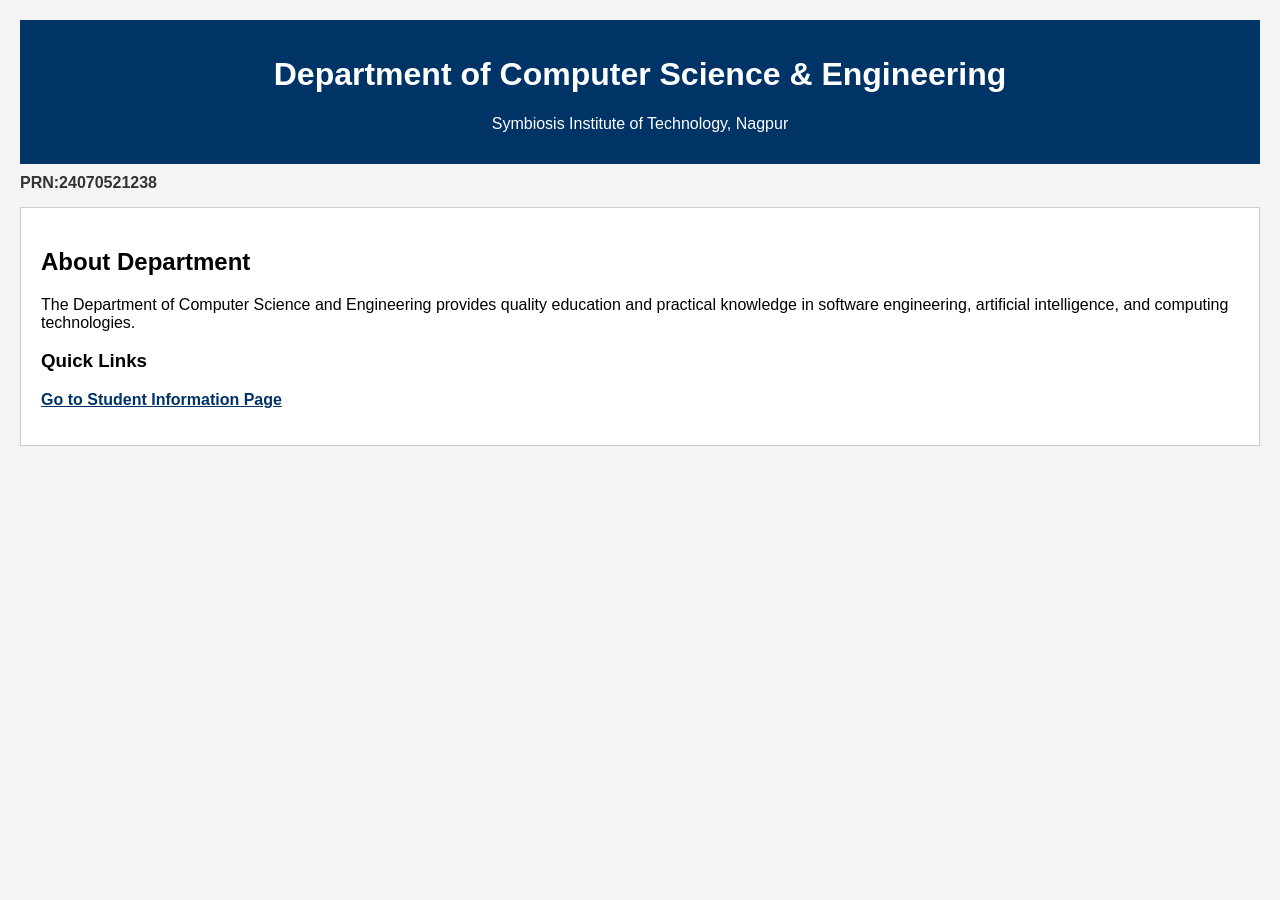
<file: 24070521238/casestudy/cs1/index.html>
<!DOCTYPE html>
<html lang="en">
<head>
    <meta charset="UTF-8">
    <title>Department Page - SIT Nagpur</title>
    <style>
        body {
            font-family: Arial, sans-serif;
            margin: 20px;
            background-color: #f4f4f4;
        }
        .header {
            background-color: #003366;
            color: white;
            padding: 15px;
            text-align: center;
        }
        .prn {
            font-size: 16px;
            font-weight: bold;
            color: #333;
            margin: 10px 0;
        }
        .content {
            background: white;
            padding: 20px;
            margin-top: 15px;
            border: 1px solid #ccc;
        }
        a {
            color: #003366;
            font-weight: bold;
        }
    </style>
</head>
<body>

    <script>
        alert("Welcome to SIT Nagpur");
    </script>

    <div class="header">
        <h1>Department of Computer Science & Engineering</h1>
        <p>Symbiosis Institute of Technology, Nagpur</p>
    </div>

    <div class="prn">PRN:24070521238</div>

    <div class="content">
        <h2>About Department</h2>
        <p>The Department of Computer Science and Engineering provides quality education and practical knowledge in software engineering, artificial intelligence, and computing technologies.</p>
        
        <h3>Quick Links</h3>
        <p><a href="student_info.html">Go to Student Information Page</a></p>
    </div>

</body>
</html>
</file>
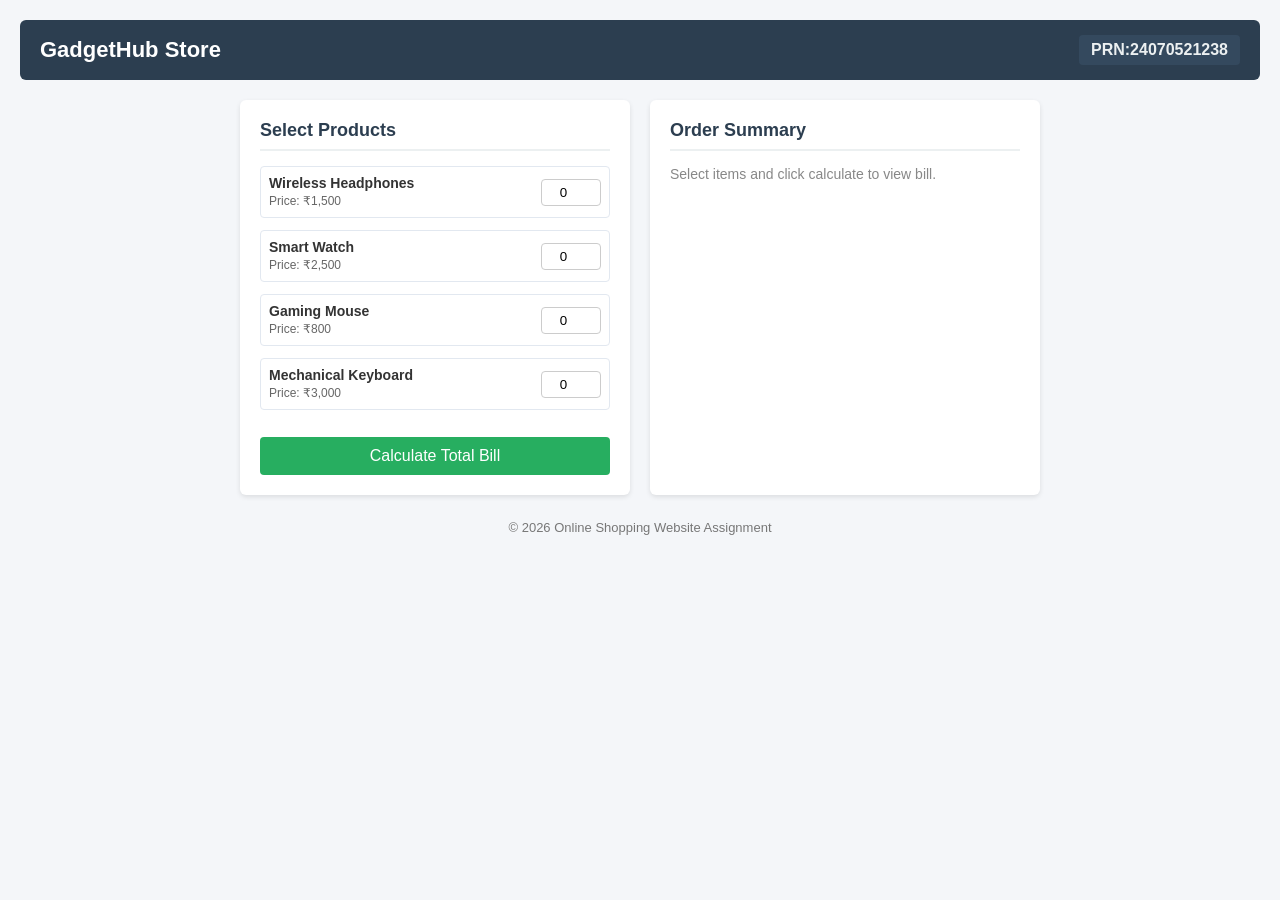
<file: 24070521238/casestudy/cs2/index.html>
<!DOCTYPE html>
<html lang="en">
<head>
    <meta charset="UTF-8">
    <meta name="viewport" content="width=device-width, initial-scale=1.0">
    <title>Online Shopping & Bill Calculator</title>
    <style>
        * {
            box-sizing: border-box;
            margin: 0;
            padding: 0;
            font-family: Arial, sans-serif;
        }

        body {
            background-color: #f4f6f9;
            color: #333;
            padding: 20px;
        }

        header {
            background-color: #2c3e50;
            color: white;
            padding: 15px 20px;
            display: flex;
            justify-content: space-between;
            align-items: center;
            border-radius: 6px;
            margin-bottom: 20px;
        }

        header h1 {
            font-size: 22px;
        }

        .prn-badge {
            font-size: 16px;
            font-weight: bold;
            background-color: #34495e;
            padding: 6px 12px;
            border-radius: 4px;
            color: #ecf0f1;
        }

        main {
            max-width: 800px;
            margin: 0 auto;
            display: grid;
            grid-template-columns: 1fr 1fr;
            gap: 20px;
        }

        @media (max-width: 600px) {
            main {
                grid-template-columns: 1fr;
            }
        }

        section {
            background: white;
            padding: 20px;
            border-radius: 6px;
            box-shadow: 0 2px 5px rgba(0,0,0,0.1);
        }

        h2 {
            font-size: 18px;
            margin-bottom: 15px;
            color: #2c3e50;
            border-bottom: 2px solid #ecf0f1;
            padding-bottom: 8px;
        }

        .product-item {
            display: flex;
            justify-content: space-between;
            align-items: center;
            margin-bottom: 12px;
            padding: 8px;
            border: 1px solid #e2e8f0;
            border-radius: 4px;
        }

        .product-info p {
            font-size: 14px;
            font-weight: bold;
        }

        .product-info span {
            font-size: 12px;
            color: #666;
        }

        .quantity-input {
            width: 60px;
            padding: 5px;
            text-align: center;
            border: 1px solid #ccc;
            border-radius: 4px;
        }

        button {
            width: 100%;
            padding: 10px;
            background-color: #27ae60;
            color: white;
            border: none;
            border-radius: 4px;
            font-size: 16px;
            cursor: pointer;
            margin-top: 15px;
        }

        button:hover {
            background-color: #219150;
        }

        .bill-summary {
            margin-top: 10px;
        }

        .bill-row {
            display: flex;
            justify-content: space-between;
            margin-bottom: 8px;
            font-size: 14px;
        }

        .bill-total {
            display: flex;
            justify-content: space-between;
            margin-top: 12px;
            padding-top: 10px;
            border-top: 2px dashed #ccc;
            font-weight: bold;
            font-size: 16px;
            color: #2c3e50;
        }

        footer {
            text-align: center;
            margin-top: 25px;
            font-size: 13px;
            color: #777;
        }
    </style>
</head>
<body>

    <!-- Header Section -->
    <header>
        <h1>GadgetHub Store</h1>
        <div class="prn-badge">PRN:24070521238</div>
    </header>

    <!-- Main Content -->
    <main>
        <!-- Product Selection Section -->
        <section>
            <h2>Select Products</h2>
            <form id="shopForm">
                <article class="product-item">
                    <div class="product-info">
                        <p>Wireless Headphones</p>
                        <span>Price: &#8377;1,500</span>
                    </div>
                    <input type="number" id="p1" class="quantity-input" min="0" value="0">
                </article>

                <article class="product-item">
                    <div class="product-info">
                        <p>Smart Watch</p>
                        <span>Price: &#8377;2,500</span>
                    </div>
                    <input type="number" id="p2" class="quantity-input" min="0" value="0">
                </article>

                <article class="product-item">
                    <div class="product-info">
                        <p>Gaming Mouse</p>
                        <span>Price: &#8377;800</span>
                    </div>
                    <input type="number" id="p3" class="quantity-input" min="0" value="0">
                </article>

                <article class="product-item">
                    <div class="product-info">
                        <p>Mechanical Keyboard</p>
                        <span>Price: &#8377;3,000</span>
                    </div>
                    <input type="number" id="p4" class="quantity-input" min="0" value="0">
                </article>

                <button type="button" onclick="calculateBill()">Calculate Total Bill</button>
            </form>
        </section>

        <!-- Bill Calculation Summary -->
        <section>
            <h2>Order Summary</h2>
            <div class="bill-summary" id="billResult">
                <p style="color: #888; font-size: 14px;">Select items and click calculate to view bill.</p>
            </div>
        </section>
    </main>

    <!-- Footer -->
    <footer>
        <p>&copy; 2026 Online Shopping Website Assignment</p>
    </footer>

    <!-- JavaScript logic -->
    <script>
        function calculateBill() {
            // Prices of products
            const price1 = 1500;
            const price2 = 2500;
            const price3 = 800;
            const price4 = 3000;

            // Quantities
            const q1 = parseInt(document.getElementById('p1').value) || 0;
            const q2 = parseInt(document.getElementById('p2').value) || 0;
            const q3 = parseInt(document.getElementById('p3').value) || 0;
            const q4 = parseInt(document.getElementById('p4').value) || 0;

            const subtotal = (q1 * price1) + (q2 * price2) + (q3 * price3) + (q4 * price4);

            if (subtotal === 0) {
                document.getElementById('billResult').innerHTML = '<p style="color: red; font-size: 14px;">Please enter quantity for at least one item.</p>';
                return;
            }

            // GST Tax @ 18%
            const gst = subtotal * 0.18;
            const totalBill = subtotal + gst;

            let summaryHTML = '';
            if (q1 > 0) summaryHTML += `<div class="bill-row"><span>Wireless Headphones (${q1}):</span> <span>&#8377;${q1 * price1}</span></div>`;
            if (q2 > 0) summaryHTML += `<div class="bill-row"><span>Smart Watch (${q2}):</span> <span>&#8377;${q2 * price2}</span></div>`;
            if (q3 > 0) summaryHTML += `<div class="bill-row"><span>Gaming Mouse (${q3}):</span> <span>&#8377;${q3 * price3}</span></div>`;
            if (q4 > 0) summaryHTML += `<div class="bill-row"><span>Mechanical Keyboard (${q4}):</span> <span>&#8377;${q4 * price4}</span></div>`;

            summaryHTML += `<hr style="margin: 8px 0; border: none; border-top: 1px solid #eee;">`;
            summaryHTML += `<div class="bill-row"><span>Subtotal:</span> <span>&#8377;${subtotal.toFixed(2)}</span></div>`;
            summaryHTML += `<div class="bill-row"><span>GST (18%):</span> <span>&#8377;${gst.toFixed(2)}</span></div>`;
            summaryHTML += `<div class="bill-total"><span>Total Bill:</span> <span>&#8377;${totalBill.toFixed(2)}</span></div>`;

            document.getElementById('billResult').innerHTML = summaryHTML;
        }
    </script>
</body>
</html>
</file>
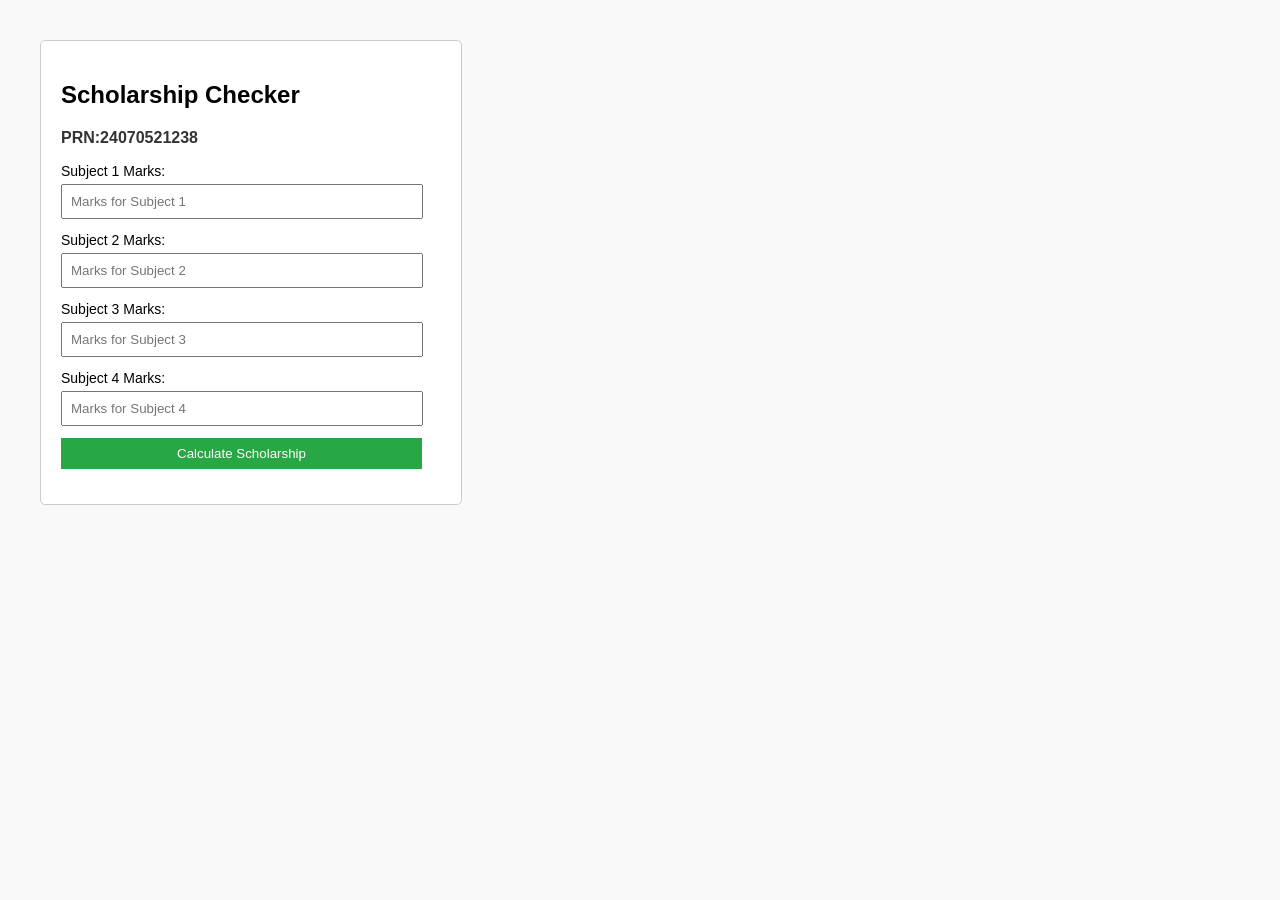
<file: 24070521238/casestudy/cs3/index.html>
<!DOCTYPE html>
<html lang="en">

<head>
    <meta charset="UTF-8">
    <meta name="viewport" content="width=device-width, initial-scale=1.0">
    <title>Scholarship Category Checker</title>
    <style>
        body {
            font-family: Arial, sans-serif;
            margin: 40px;
            background-color: #f9f9f9;
        }

        .box {
            width: 380px;
            background: #fff;
            padding: 20px;
            border: 1px solid #ccc;
            border-radius: 5px;
        }

        .prn {
            font-size: 16px;
            font-weight: bold;
            color: #333;
            margin-bottom: 15px;
        }

        label {
            font-size: 14px;
        }

        input {
            width: 90%;
            padding: 8px;
            margin-top: 4px;
            margin-bottom: 12px;
        }

        button {
            padding: 8px 15px;
            background-color: #28a745;
            color: white;
            border: none;
            cursor: pointer;
            width: 95%;
        }

        #result {
            margin-top: 15px;
            line-height: 1.5;
        }
    </style>
</head>

<body>

    <div class="box">
        <h2>Scholarship Checker</h2>
        <div class="prn">PRN:24070521238</div>

        <label for="sub1">Subject 1 Marks:</label><br>
        <input type="number" id="sub1" min="0" max="100" placeholder="Marks for Subject 1"><br>

        <label for="sub2">Subject 2 Marks:</label><br>
        <input type="number" id="sub2" min="0" max="100" placeholder="Marks for Subject 2"><br>

        <label for="sub3">Subject 3 Marks:</label><br>
        <input type="number" id="sub3" min="0" max="100" placeholder="Marks for Subject 3"><br>

        <label for="sub4">Subject 4 Marks:</label><br>
        <input type="number" id="sub4" min="0" max="100" placeholder="Marks for Subject 4"><br>

        <button onclick="checkScholarship()">Calculate Scholarship</button>

        <div id="result"></div>
    </div>

    <script>
        function checkScholarship() {
            let m1 = parseFloat(document.getElementById("sub1").value);
            let m2 = parseFloat(document.getElementById("sub2").value);
            let m3 = parseFloat(document.getElementById("sub3").value);
            let m4 = parseFloat(document.getElementById("sub4").value);

            let resultDiv = document.getElementById("result");

            if (isNaN(m1) || isNaN(m2) || isNaN(m3) || isNaN(m4) ||
                m1 < 0 || m1 > 100 || m2 < 0 || m2 > 100 ||
                m3 < 0 || m3 > 100 || m4 < 0 || m4 > 100) {
                resultDiv.innerHTML = "<span style='color:red;'>Please enter valid marks (0-100) for all 4 subjects.</span>";
                return;
            }

            let total = m1 + m2 + m3 + m4;
            let avg = total / 4;
            let category = "";

            if (avg < 50) {
                category = "Not Eligible";
            } else if (avg >= 50 && avg <= 69) {
                category = "Bronze Scholarship";
            } else if (avg >= 70 && avg <= 84) {
                category = "Silver Scholarship";
            } else if (avg >= 85 && avg <= 94) {
                category = "Gold Scholarship";
            } else if (avg >= 95 && avg <= 100) {
                category = "Platinum Scholarship";
            }

            resultDiv.innerHTML = "<b>Average Marks:</b> " + avg.toFixed(2) + "%<br>" +
                "<b>Category:</b> " + category;
        }
    </script>

</body>

</html>
</file>
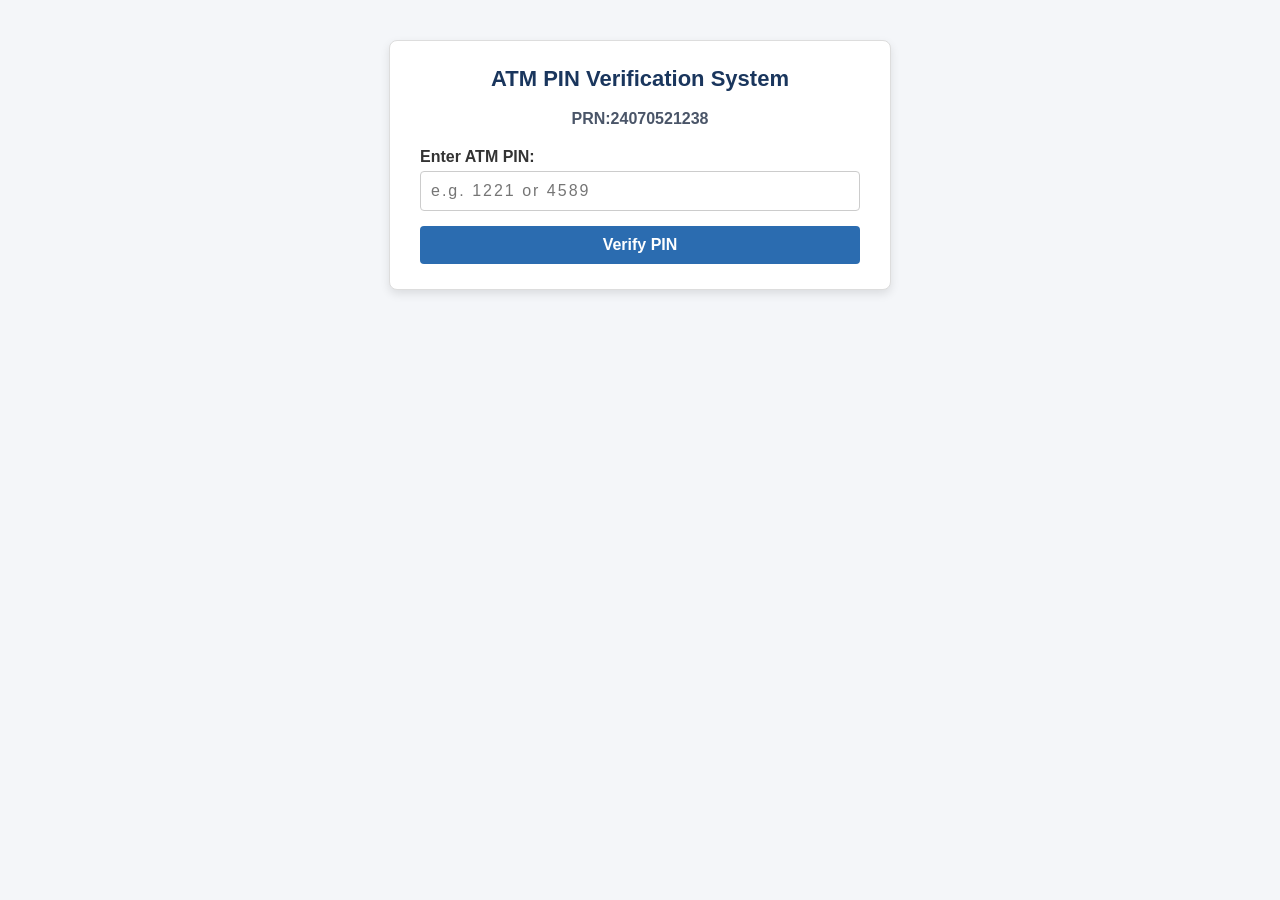
<file: 24070521238/casestudy/cs4/index.html>
<!DOCTYPE html>
<html lang="en">
<head>
    <meta charset="UTF-8">
    <meta name="viewport" content="width=device-width, initial-scale=1.0">
    <title>ATM Card PIN Verification</title>
    <style>
        body {
            font-family: Arial, sans-serif;
            background-color: #f4f6f9;
            margin: 0;
            padding: 40px 20px;
            display: flex;
            justify-content: center;
        }
        .container {
            background-color: #ffffff;
            padding: 25px 30px;
            border-radius: 8px;
            box-shadow: 0 4px 10px rgba(0,0,0,0.1);
            width: 100%;
            max-width: 440px;
            border: 1px solid #ddd;
        }
        h2 {
            margin-top: 0;
            color: #1a365d;
            font-size: 22px;
            text-align: center;
        }
        .prn-text {
            font-size: 16px;
            font-weight: 600;
            color: #4a5568;
            text-align: center;
            margin-bottom: 20px;
        }
        .form-group {
            margin-bottom: 15px;
        }
        label {
            display: block;
            margin-bottom: 5px;
            font-weight: bold;
            color: #333;
        }
        input[type="text"] {
            width: 100%;
            padding: 10px;
            box-sizing: border-box;
            border: 1px solid #ccc;
            border-radius: 4px;
            font-size: 16px;
            letter-spacing: 2px;
        }
        button {
            width: 100%;
            padding: 10px;
            background-color: #2b6cb0;
            color: white;
            border: none;
            border-radius: 4px;
            font-size: 16px;
            cursor: pointer;
            font-weight: bold;
        }
        button:hover {
            background-color: #2c5282;
        }
        .result {
            margin-top: 20px;
            padding: 15px;
            border-radius: 4px;
            display: none;
            line-height: 1.6;
        }
        .success {
            background-color: #e6fffa;
            border: 1px solid #b2f5ea;
            color: #234e52;
        }
        .normal {
            background-color: #ebf8ff;
            border: 1px solid #bee3f8;
            color: #2b6cb0;
        }
        .error {
            background-color: #fff5f5;
            border: 1px solid #fed7d7;
            color: #c53030;
        }
    </style>
</head>
<body>

<div class="container">
    <h2>ATM PIN Verification System</h2>
    <div class="prn-text">PRN:24070521238</div>

    <form onsubmit="event.preventDefault(); verifyPIN();">
        <div class="form-group">
            <label for="pinInput">Enter ATM PIN:</label>
            <input type="text" id="pinInput" placeholder="e.g. 1221 or 4589" maxlength="6" autocomplete="off">
        </div>

        <button type="submit">Verify PIN</button>
    </form>

    <div id="result" class="result"></div>
</div>

<script>
    // ====================================================
    // DEMONSTRATION OF JAVASCRIPT CONCEPTS (COLLEGE ASSIGNMENT)
    // ====================================================

    // 1. GLOBAL SCOPE VARIABLE
    // Accessible everywhere in the script
    const BANK_NAME = "Secure ATM Network";

    // 2. CLOSURE CONCEPT
    // Outer function returns inner function that retains access to 'attempts'
    function createAttemptTracker() {
        let attempts = 0; // Lexical environment variable (Closure state)
        return function() {
            attempts++;
            return attempts;
        };
    }
    // Instantiate closure
    const getAttemptCount = createAttemptTracker();

    // 3. FUNCTION DECLARATION
    // Standard function declaration to reverse entered PIN
    function reversePIN(pin) {
        let strPin = String(pin);
        let reversed = ""; // Local Function Scope variable
        for (let i = strPin.length - 1; i >= 0; i--) {
            reversed += strPin[i];
        }
        return reversed;
    }

    // 4. FUNCTION EXPRESSION
    // Function expression stored in a variable to check palindrome
    const checkPalindrome = function(pin) {
        let strPin = String(pin);
        let reversedPin = reversePIN(strPin); // Calls function declaration
        return strPin === reversedPin;
    };

    // 5. ARROW FUNCTION
    // Arrow function to generate security message based on palindrome status
    const getSecurityMessage = (isPalin) => {
        if (isPalin) {
            return "PIN ACCEPTED: Palindromic PIN Verified! Special security message activated.";
        } else {
            return "WRONG PIN: Access Denied! Entered PIN is not a palindrome.";
        }
    };

    // Main verification function
    function verifyPIN() {
        // FUNCTION SCOPE VARIABLES
        let pin = document.getElementById("pinInput").value.trim();
        let resultDiv = document.getElementById("result");

        // Strict numeric input validation (digits only)
        if (pin === "" || !/^\d+$/.test(pin)) {
            resultDiv.className = "result error";
            resultDiv.style.display = "block";
            resultDiv.innerHTML = "Please enter a valid numeric PIN (digits only).";
            return;
        }

        // Call closure to get total attempt count
        let totalAttempts = getAttemptCount();

        // Perform palindrome check using Function Expression
        let isPalin = checkPalindrome(pin);

        // Get security message using Arrow Function
        let message = getSecurityMessage(isPalin);

        // BLOCK SCOPE VARIABLE inside if/else block
        if (isPalin) {
            let securityCode = "SEC-PAL-" + Math.floor(1000 + Math.random() * 9000); // Block scoped with let
            resultDiv.className = "result success";
            resultDiv.style.display = "block";
            resultDiv.innerHTML = `
                <strong>${message}</strong><br><br>
                <strong>Entered PIN:</strong> ${pin}<br>
                <strong>Reversed PIN:</strong> ${reversePIN(pin)}<br>
                <strong>Security Code:</strong> ${securityCode}<br>
                <strong>Attempt Count (Closure):</strong> ${totalAttempts}<br>
                <small style="color: #666;">Verified by ${BANK_NAME} (Global Scope)</small>
            `;
        } else {
            resultDiv.className = "result error";
            resultDiv.style.display = "block";
            resultDiv.innerHTML = `
                <strong>${message}</strong><br><br>
                <strong>Entered PIN:</strong> ${pin}<br>
                <strong>Reversed PIN:</strong> ${reversePIN(pin)}<br>
                <strong>Attempt Count (Closure):</strong> ${totalAttempts}<br>
                <small style="color: #666;">Verified by ${BANK_NAME} (Global Scope)</small>
            `;
        }
    }
</script>

</body>
</html>
</file>
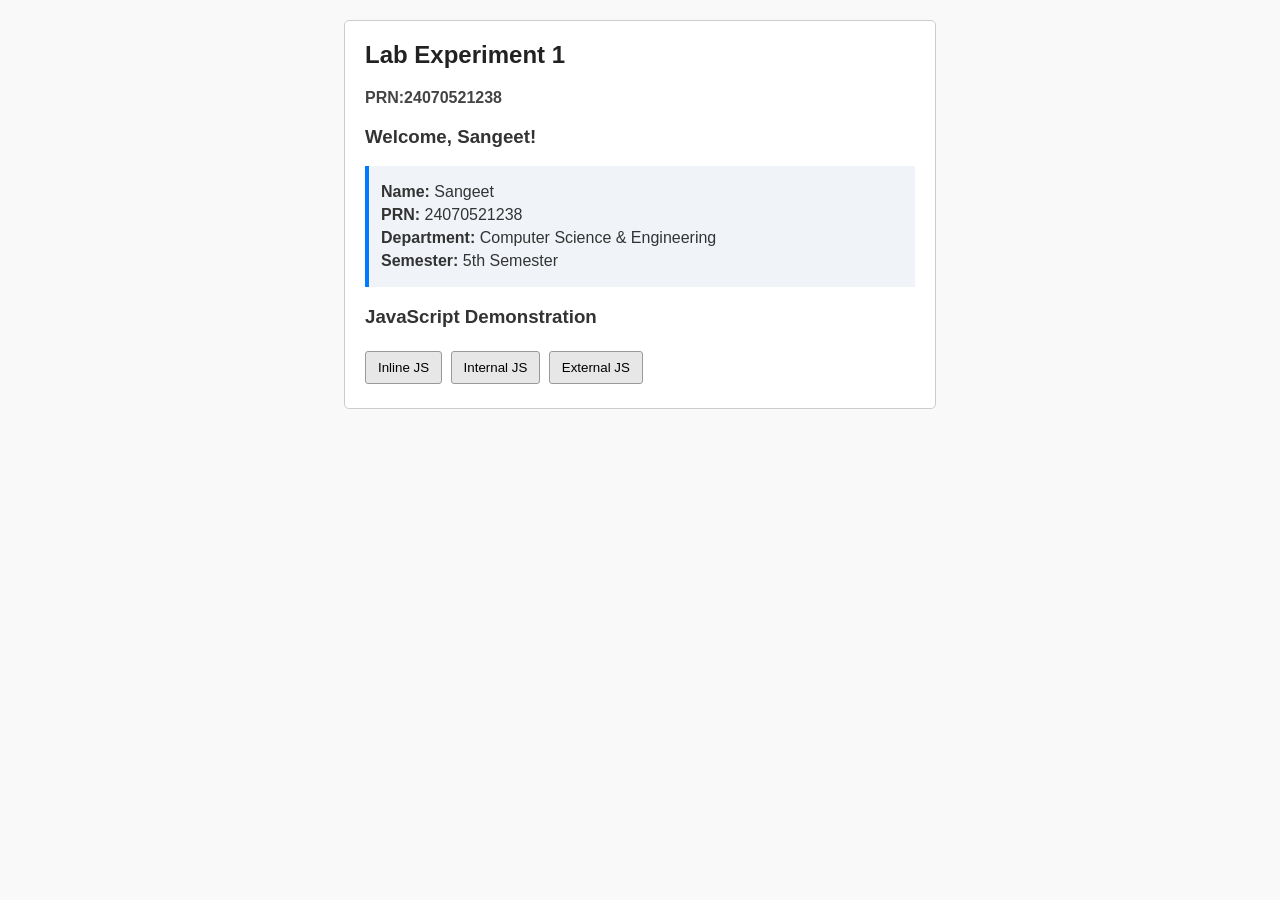
<file: 24070521238/experiments/exp1/index.html>
<!DOCTYPE html>
<html lang="en">
<head>
    <meta charset="UTF-8">
    <meta name="viewport" content="width=device-width, initial-scale=1.0">
    <title>Experiment 1 - JS Basics</title>
    <style>
        body {
            font-family: Arial, sans-serif;
            margin: 20px;
            background-color: #f9f9f9;
            color: #333;
        }
        .container {
            background: #fff;
            padding: 20px;
            border-radius: 5px;
            max-width: 550px;
            margin: 20px auto;
            border: 1px solid #ccc;
        }
        h2 {
            margin-top: 0;
            color: #222;
        }
        .prn-text {
            font-size: 16px;
            font-weight: bold;
            color: #444;
            margin-bottom: 15px;
        }
        .user-box {
            background: #f0f4f8;
            padding: 12px;
            margin: 15px 0;
            border-left: 4px solid #007bff;
        }
        .user-box p {
            margin: 5px 0;
        }
        button {
            padding: 8px 12px;
            margin: 4px 4px 4px 0;
            cursor: pointer;
            border: 1px solid #999;
            background: #e7e7e7;
            border-radius: 3px;
        }
        button:hover {
            background: #dcdcdc;
        }
    </style>

    <!-- Internal JavaScript -->
    <script>
        function showInternalMessage() {
            alert("Internal JS: Function executed from head script tag!");
        }
    </script>
</head>
<body>

    <div class="container">
        <h2>Lab Experiment 1</h2>
        <div class="prn-text">PRN:24070521238</div>

        <div id="welcome-section">
            <h3 id="welcome-msg">Welcome Student</h3>
        </div>

        <div class="user-box" id="user-info">
            <!-- Populated by External JS -->
        </div>

        <h3>JavaScript Demonstration</h3>
        
        <!-- Inline JavaScript -->
        <button onclick="alert('Inline JS Executed!')">
            Inline JS
        </button>

        <!-- Internal JavaScript -->
        <button onclick="showInternalMessage()">
            Internal JS
        </button>

        <!-- External JavaScript -->
        <button onclick="showExternalDemo()">
            External JS
        </button>
    </div>

    <!-- External JavaScript -->
    <script src="script.js"></script>
</body>
</html>
</file>
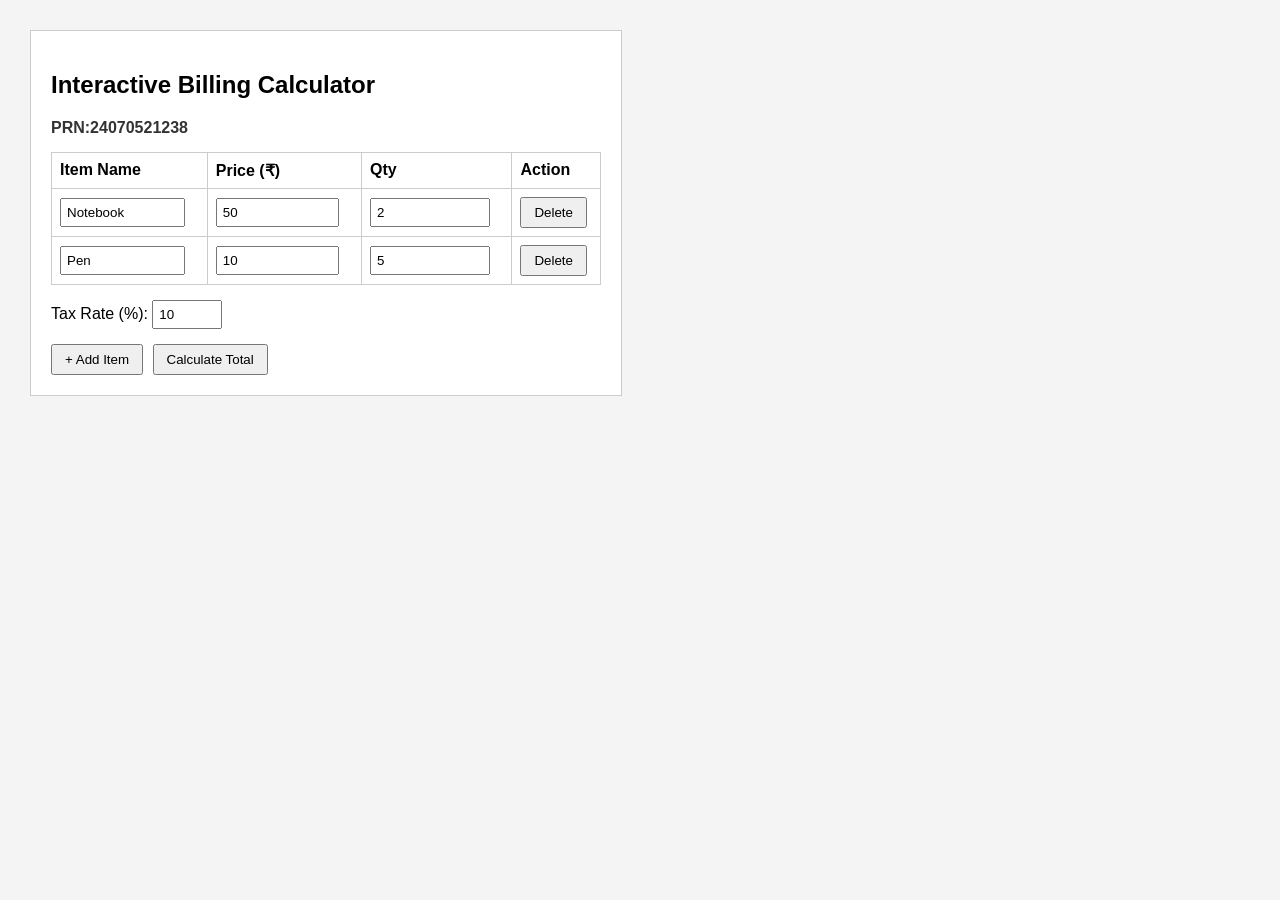
<file: 24070521238/experiments/exp2/index.html>
<!DOCTYPE html>
<html lang="en">
<head>
  <meta charset="UTF-8">
  <meta name="viewport" content="width=device-width, initial-scale=1.0">
  <title>Interactive Billing Calculator</title>
  <style>
    body {
      font-family: Arial, sans-serif;
      margin: 30px;
      background-color: #f4f4f4;
    }
    .box {
      max-width: 550px;
      padding: 20px;
      background: #fff;
      border: 1px solid #ccc;
    }
    .prn {
      font-size: 16px;
      font-weight: bold;
      color: #333;
      margin-bottom: 15px;
    }
    table {
      width: 100%;
      border-collapse: collapse;
      margin-bottom: 15px;
    }
    th, td {
      border: 1px solid #ccc;
      padding: 8px;
      text-align: left;
    }
    input {
      width: 90%;
      padding: 5px;
      box-sizing: border-box;
    }
    .btn {
      padding: 6px 12px;
      cursor: pointer;
      margin-right: 5px;
    }
    .result {
      margin-top: 15px;
      padding: 12px;
      background: #eee;
      border: 1px solid #ddd;
    }
    ul {
      padding-left: 20px;
    }
  </style>
</head>
<body>

  <div class="box">
    <h2>Interactive Billing Calculator</h2>
    <div class="prn">PRN:24070521238</div>

    <table>
      <thead>
        <tr>
          <th>Item Name</th>
          <th>Price (₹)</th>
          <th>Qty</th>
          <th>Action</th>
        </tr>
      </thead>
      <tbody id="itemList">
        <!-- Dynamic items will be added here -->
      </tbody>
    </table>

    <div style="margin-bottom: 15px;">
      <label>Tax Rate (%): </label>
      <input type="number" id="taxRate" value="10" style="width: 70px;">
    </div>

    <button class="btn" onclick="addItem()">+ Add Item</button>
    <button class="btn" onclick="calculateBill()">Calculate Total</button>

    <div id="output" class="result" style="display: none;"></div>
  </div>

  <script>
    // 1. Using 'var'
    var currencySymbol = "₹";

    // Function to add a new item row
    function addItem(itemName = "", itemPrice = "", itemQty = 1) {
      const itemList = document.getElementById('itemList');

      // 2. Template Literals for row creation
      const rowHTML = `
        <tr>
          <td><input type="text" class="item-name" value="${itemName}" placeholder="Item name"></td>
          <td><input type="number" class="item-price" value="${itemPrice}" placeholder="0"></td>
          <td><input type="number" class="item-qty" value="${itemQty}" placeholder="1"></td>
          <td><button class="btn" onclick="this.parentElement.parentElement.remove()">Delete</button></td>
        </tr>
      `;
      itemList.insertAdjacentHTML('beforeend', rowHTML);
    }

    // Default sample items
    addItem("Notebook", 50, 2);
    addItem("Pen", 10, 5);

    function calculateBill() {
      // 3. Using 'const'
      const names = document.querySelectorAll('.item-name');
      const prices = document.querySelectorAll('.item-price');
      const qtys = document.querySelectorAll('.item-qty');
      const taxInput = parseFloat(document.getElementById('taxRate').value) || 0;

      // 4. Using 'let'
      let subtotal = 0;
      let billItems = [];

      for (let i = 0; i < names.length; i++) {
        const name = names[i].value || "Unnamed Item";
        const price = parseFloat(prices[i].value) || 0;
        const qty = parseInt(qtys[i].value) || 0;
        const itemTotal = price * qty;

        subtotal += itemTotal;

        billItems.push({ name, price, qty, itemTotal });
      }

      let taxAmount = (subtotal * taxInput) / 100;
      let grandTotal = subtotal + taxAmount;

      let itemsListHTML = "";

      // 5. Object Destructuring & Template Literals
      for (const itemObj of billItems) {
        const { name, qty, itemTotal } = itemObj;
        itemsListHTML += `<li>${name} (x${qty}) - ${currencySymbol}${itemTotal.toFixed(2)}</li>`;
      }

      const receiptHTML = `
        <strong>Bill Receipt</strong>
        <ul>${itemsListHTML}</ul>
        <p><strong>Subtotal:</strong> ${currencySymbol}${subtotal.toFixed(2)}</p>
        <p><strong>Tax (${taxInput}%):</strong> ${currencySymbol}${taxAmount.toFixed(2)}</p>
        <hr>
        <strong>Total Amount: ${currencySymbol}${grandTotal.toFixed(2)}</strong>
      `;

      const outputDiv = document.getElementById('output');
      outputDiv.innerHTML = receiptHTML;
      outputDiv.style.display = 'block';
    }
  </script>

</body>
</html>
</file>
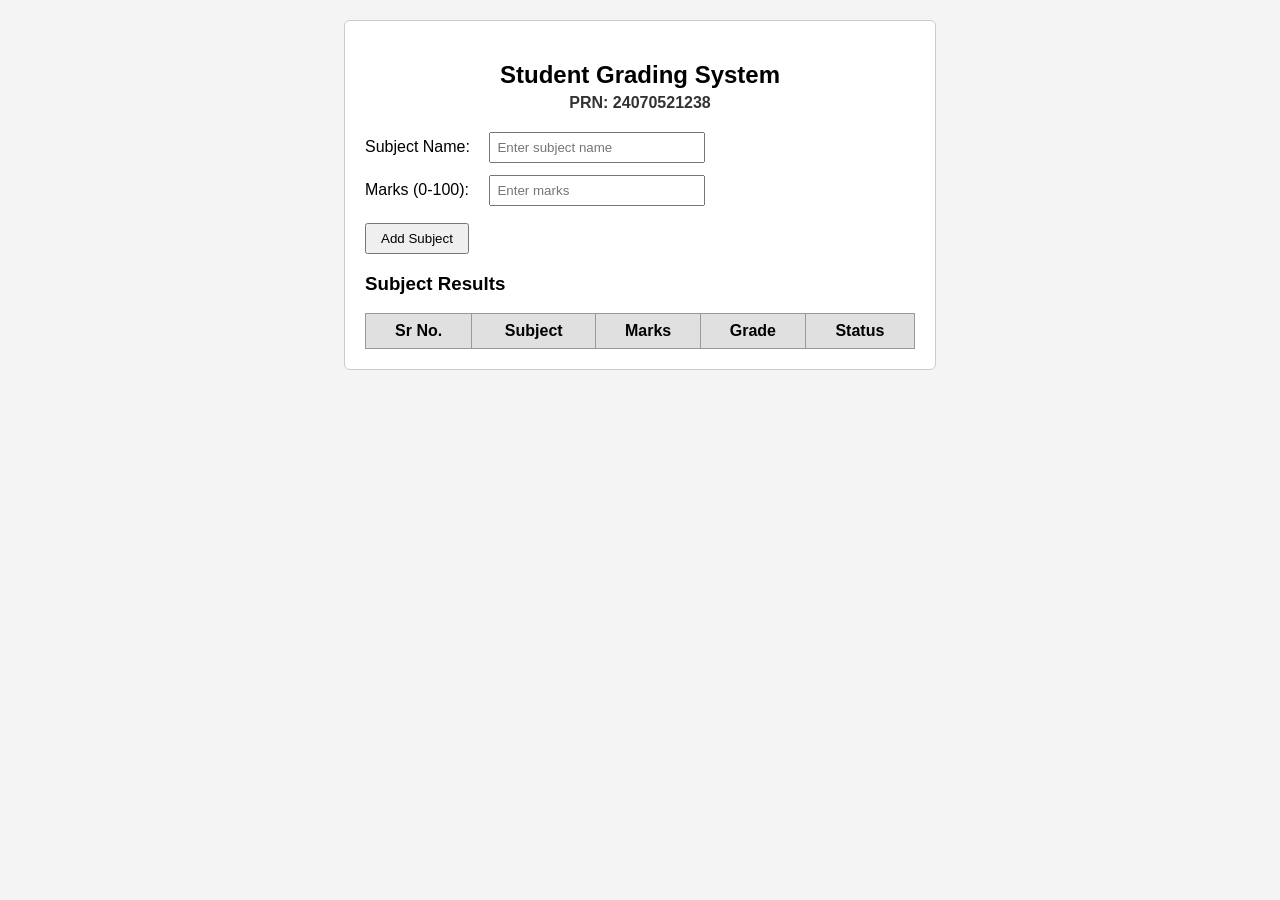
<file: 24070521238/experiments/exp3/index.html>
<!DOCTYPE html>
<html lang="en">
<head>
    <meta charset="UTF-8">
    <meta name="viewport" content="width=device-width, initial-scale=1.0">
    <title>Student Grading System</title>
    <style>
        body {
            font-family: Arial, sans-serif;
            margin: 20px;
            background-color: #f4f4f4;
        }
        .container {
            max-width: 550px;
            margin: 20px auto;
            background: #fff;
            padding: 20px;
            border: 1px solid #ccc;
            border-radius: 6px;
        }
        h2 {
            text-align: center;
            margin-bottom: 5px;
        }
        .prn {
            text-align: center;
            font-size: 16px;
            font-weight: bold;
            color: #333;
            margin-bottom: 20px;
        }
        .form-group {
            margin-bottom: 12px;
        }
        label {
            display: inline-block;
            width: 120px;
        }
        input {
            padding: 6px;
            width: 200px;
        }
        button {
            padding: 6px 14px;
            cursor: pointer;
            margin-top: 5px;
        }
        .error {
            color: red;
            font-size: 14px;
            margin-top: 8px;
        }
        table {
            width: 100%;
            border-collapse: collapse;
            margin-top: 15px;
        }
        table, th, td {
            border: 1px solid #999;
            padding: 8px;
            text-align: center;
        }
        th {
            background-color: #e0e0e0;
        }
        .summary {
            margin-top: 15px;
            padding: 10px;
            background: #eef;
            border-radius: 4px;
        }
    </style>
</head>
<body>

<div class="container">
    <h2>Student Grading System</h2>
    <div class="prn">PRN: 24070521238</div>

    <form id="gradeForm" onsubmit="return addSubject(event)">
        <div class="form-group">
            <label for="subject">Subject Name:</label>
            <input type="text" id="subject" placeholder="Enter subject name">
        </div>
        <div class="form-group">
            <label for="marks">Marks (0-100):</label>
            <input type="number" id="marks" placeholder="Enter marks">
        </div>
        <button type="submit">Add Subject</button>
        <div id="errorMsg" class="error"></div>
    </form>

    <h3>Subject Results</h3>
    <table>
        <thead>
            <tr>
                <th>Sr No.</th>
                <th>Subject</th>
                <th>Marks</th>
                <th>Grade</th>
                <th>Status</th>
            </tr>
        </thead>
        <tbody id="subjectTable">
            <!-- Dynamic rows will be inserted here -->
        </tbody>
    </table>

    <div class="summary" id="summaryBox" style="display: none;">
        <p><strong>Total Subjects:</strong> <span id="totalSubjects">0</span></p>
        <p><strong>Total Marks:</strong> <span id="totalMarks">0</span></p>
        <p><strong>Percentage:</strong> <span id="percentage">0</span>%</p>
        <p><strong>Overall Grade:</strong> <span id="overallGrade">-</span></p>
        <p><strong>Final Result:</strong> <span id="finalResult">-</span></p>
    </div>
</div>

<script>
    let subjectsList = [];

    // Function to calculate grade using control structures (if-else)
    function getGrade(marks) {
        if (marks >= 90) return 'A+';
        else if (marks >= 80) return 'A';
        else if (marks >= 70) return 'B';
        else if (marks >= 60) return 'C';
        else if (marks >= 50) return 'D';
        else if (marks >= 40) return 'E';
        else return 'F';
    }

    // Form Validation and Add Subject
    function addSubject(event) {
        event.preventDefault();

        const subjectInput = document.getElementById('subject');
        const marksInput = document.getElementById('marks');
        const errorMsg = document.getElementById('errorMsg');

        const subjectName = subjectInput.value.trim();
        const marksVal = marksInput.value.trim();
        const marks = parseFloat(marksVal);

        // Control structure: Form Validation
        if (subjectName === '') {
            errorMsg.innerText = 'Please enter a valid subject name.';
            return false;
        }

        if (marksVal === '' || isNaN(marks) || marks < 0 || marks > 100) {
            errorMsg.innerText = 'Marks must be a valid number between 0 and 100.';
            return false;
        }

        // Clear error message
        errorMsg.innerText = '';

        // Calculate Grade and Status
        const grade = getGrade(marks);
        const status = marks >= 40 ? 'Pass' : 'Fail';

        // Add subject object to array
        subjectsList.push({
            name: subjectName,
            marks: marks,
            grade: grade,
            status: status
        });

        // Clear input fields
        subjectInput.value = '';
        marksInput.value = '';

        // Update the display table and summary
        updateDisplay();
    }

    // Control structure: Loop to compute results and render table
    function updateDisplay() {
        const tableBody = document.getElementById('subjectTable');
        tableBody.innerHTML = '';

        let totalMarks = 0;
        let hasFailed = false;

        // Loop through subjects list
        for (let i = 0; i < subjectsList.length; i++) {
            const sub = subjectsList[i];
            totalMarks += sub.marks;

            if (sub.status === 'Fail') {
                hasFailed = true;
            }

            const row = `<tr>
                <td>${i + 1}</td>
                <td>${sub.name}</td>
                <td>${sub.marks}</td>
                <td>${sub.grade}</td>
                <td style="color: ${sub.status === 'Pass' ? 'green' : 'red'}; font-weight: bold;">${sub.status}</td>
            </tr>`;

            tableBody.innerHTML += row;
        }

        // Display summary section
        const summaryBox = document.getElementById('summaryBox');
        if (subjectsList.length > 0) {
            summaryBox.style.display = 'block';

            const count = subjectsList.length;
            const percentage = totalMarks / count;
            const overallGrade = getGrade(percentage);

            document.getElementById('totalSubjects').innerText = count;
            document.getElementById('totalMarks').innerText = totalMarks + ' / ' + (count * 100);
            document.getElementById('percentage').innerText = percentage.toFixed(2);
            document.getElementById('overallGrade').innerText = overallGrade;

            const finalResultElem = document.getElementById('finalResult');
            if (hasFailed) {
                finalResultElem.innerText = 'FAIL';
                finalResultElem.style.color = 'red';
            } else {
                finalResultElem.innerText = 'PASS';
                finalResultElem.style.color = 'green';
            }
        }
    }
</script>

</body>
</html>
</file>
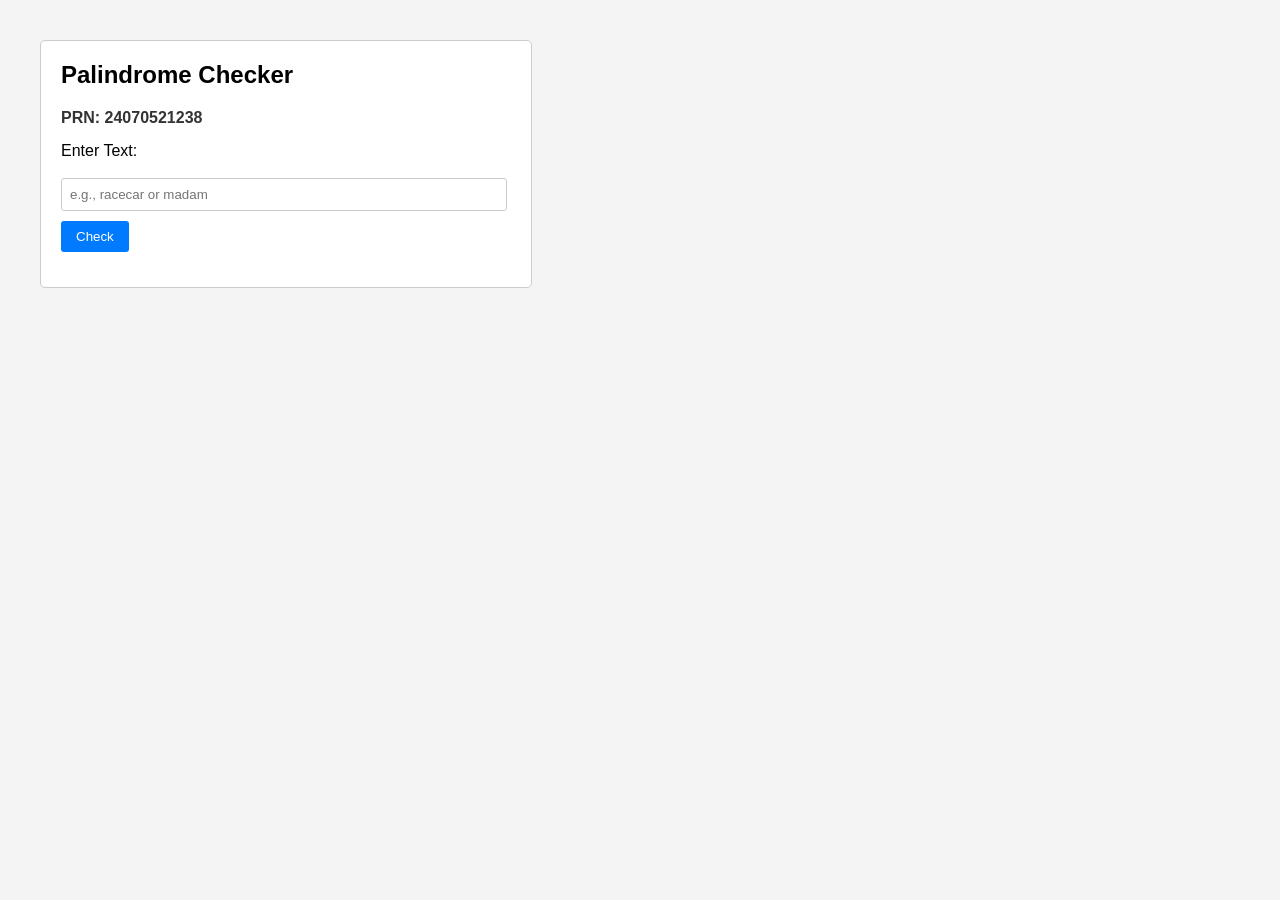
<file: 24070521238/experiments/exp4/index.html>
<!DOCTYPE html>
<html lang="en">
<head>
    <meta charset="UTF-8">
    <meta name="viewport" content="width=device-width, initial-scale=1.0">
    <title>Palindrome Checker</title>
    <style>
        body {
            font-family: Arial, sans-serif;
            margin: 40px;
            background-color: #f4f4f4;
        }
        .container {
            max-width: 450px;
            background: #ffffff;
            padding: 20px;
            border: 1px solid #ccc;
            border-radius: 5px;
        }
        h2 {
            margin-top: 0;
        }
        .prn {
            font-size: 16px;
            font-weight: bold;
            color: #333333;
            margin-bottom: 15px;
        }
        input[type="text"] {
            width: 95%;
            padding: 8px;
            margin-bottom: 10px;
            border: 1px solid #ccc;
            border-radius: 3px;
        }
        button {
            padding: 8px 15px;
            cursor: pointer;
            background-color: #007bff;
            color: white;
            border: none;
            border-radius: 3px;
        }
        button:hover {
            background-color: #0056b3;
        }
        #result {
            margin-top: 15px;
            font-size: 16px;
            font-weight: bold;
        }
        .error {
            color: red;
        }
        .success {
            color: green;
        }
        .tracker {
            margin-top: 10px;
            font-size: 14px;
            color: #555;
        }
    </style>
</head>
<body>

<div class="container">
    <h2>Palindrome Checker</h2>
    <div class="prn">PRN: 24070521238</div>

    <label for="strInput">Enter Text:</label><br><br>
    <input type="text" id="strInput" placeholder="e.g., racecar or madam">
    <button onclick="handleCheck()">Check</button>

    <div id="result"></div>
    <div id="tracker" class="tracker"></div>
</div>

<script>
    // Global Scope Variable
    let globalCounter = 0;

    // Closure: Function returning inner function that retains outer scope variable
    function createHistoryTracker() {
        let checkCount = 0; // Outer variable preserved in closure
        return function() {
            checkCount++;
            return "Total Checks: " + checkCount;
        };
    }
    const trackCheck = createHistoryTracker();

    // Function Type 1: Function Expression (Anonymous Function)
    const cleanInput = function(text) {
        // Function Scope variable
        let cleaned = text.toLowerCase().replace(/[^a-z0-9]/g, '');
        return cleaned;
    };

    // Function Type 2: Arrow Function
    const isPalindrome = (str) => {
        let reversedStr = str.split('').reverse().join('');
        return str === reversedStr;
    };

    // Function Type 3: Function Declaration
    function handleCheck() {
        let inputElement = document.getElementById("strInput");
        let resultDiv = document.getElementById("result");
        let trackerDiv = document.getElementById("tracker");
        let inputValue = inputElement.value;

        // Try-Catch Block for Error Handling
        try {
            // Validation: Empty check
            if (!inputValue.trim()) {
                throw new Error("Please enter a string to check.");
            }

            let formattedText = cleanInput(inputValue);

            if (formattedText.length === 0) {
                throw new Error("Input must contain valid letters or numbers.");
            }

            // Check if string is a palindrome
            let result = isPalindrome(formattedText);

            if (result) {
                resultDiv.className = "success";
                resultDiv.innerHTML = `"${inputValue}" is a Palindrome!`;
            } else {
                resultDiv.className = "error";
                resultDiv.innerHTML = `"${inputValue}" is NOT a Palindrome!`;
            }

            // Update closure counter
            trackerDiv.innerText = trackCheck();

        } catch (err) {
            // Display catch error message
            resultDiv.className = "error";
            resultDiv.innerHTML = "Error: " + err.message;
        }
    }
</script>

</body>
</html>
</file>
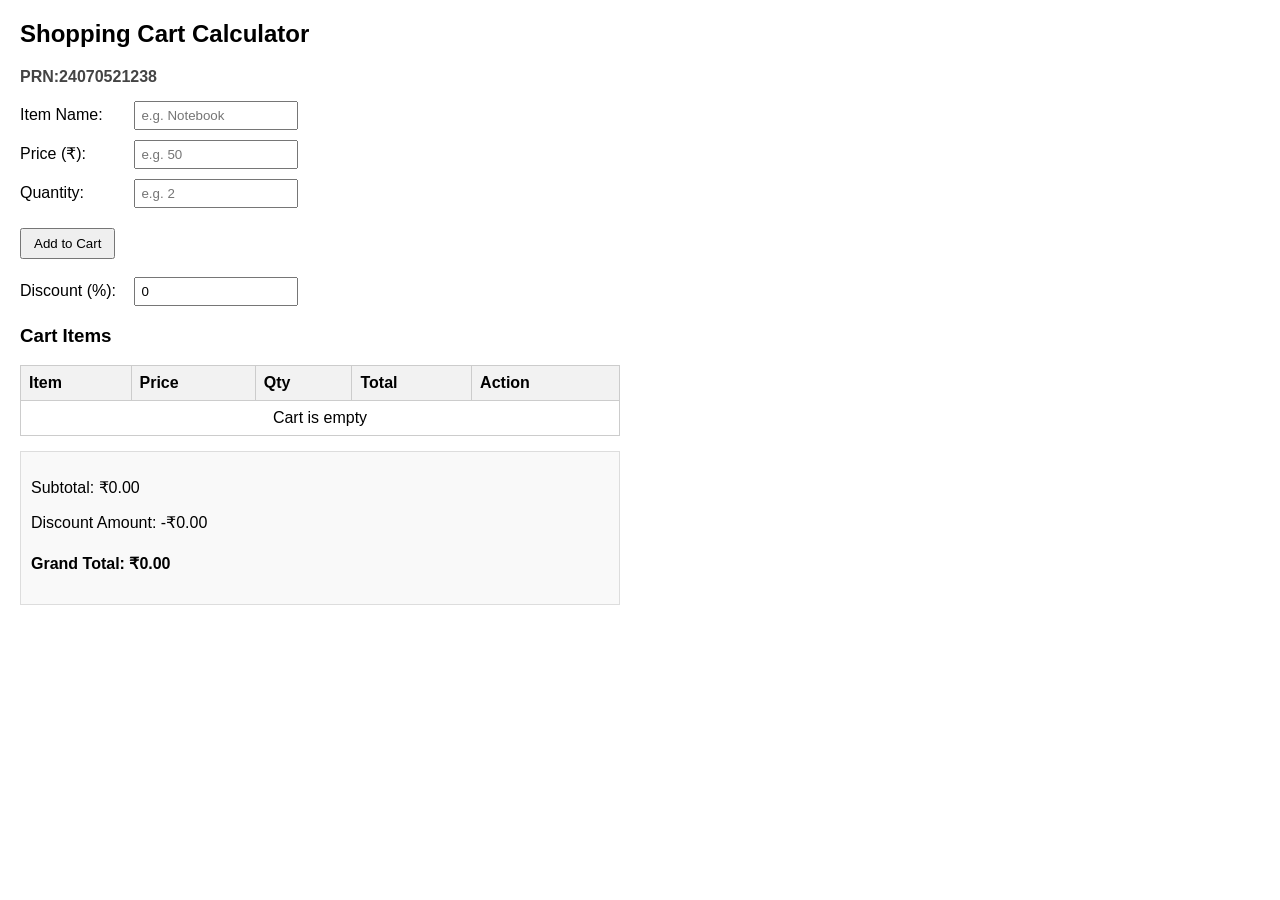
<file: 24070521238/experiments/exp5/index.html>
<!DOCTYPE html>
<html lang="en">
<head>
    <meta charset="UTF-8">
    <meta name="viewport" content="width=device-width, initial-scale=1.0">
    <title>Cart Total Calculator - Exp 5</title>
    <style>
        body {
            font-family: Arial, sans-serif;
            margin: 20px;
            max-width: 600px;
        }
        .prn {
            font-size: 16px;
            font-weight: bold;
            color: #444;
            margin-bottom: 15px;
        }
        .form-group {
            margin-bottom: 10px;
        }
        label {
            display: inline-block;
            width: 110px;
        }
        input {
            padding: 5px;
            width: 150px;
        }
        button {
            padding: 6px 12px;
            margin-top: 10px;
            cursor: pointer;
        }
        table {
            width: 100%;
            border-collapse: collapse;
            margin-top: 15px;
        }
        table, th, td {
            border: 1px solid #ccc;
            padding: 8px;
            text-align: left;
        }
        th {
            background-color: #f2f2f2;
        }
        .summary {
            margin-top: 15px;
            background: #f9f9f9;
            padding: 10px;
            border: 1px solid #ddd;
        }
    </style>
</head>
<body>

    <h2>Shopping Cart Calculator</h2>
    <div class="prn">PRN:24070521238</div>

    <div class="form-group">
        <label>Item Name:</label>
        <input type="text" id="itemName" placeholder="e.g. Notebook">
    </div>
    <div class="form-group">
        <label>Price (₹):</label>
        <input type="number" id="itemPrice" placeholder="e.g. 50">
    </div>
    <div class="form-group">
        <label>Quantity:</label>
        <input type="number" id="itemQty" placeholder="e.g. 2">
    </div>
    <button onclick="addItem()">Add to Cart</button>

    <br><br>
    <div class="form-group">
        <label>Discount (%):</label>
        <input type="number" id="discount" value="0" placeholder="e.g. 10" oninput="calculateTotal()">
    </div>

    <h3>Cart Items</h3>
    <table>
        <thead>
            <tr>
                <th>Item</th>
                <th>Price</th>
                <th>Qty</th>
                <th>Total</th>
                <th>Action</th>
            </tr>
        </thead>
        <tbody id="cartTable">
            <tr>
                <td colspan="5" style="text-align:center;">Cart is empty</td>
            </tr>
        </tbody>
    </table>

    <div class="summary">
        <p>Subtotal: ₹<span id="subtotal">0.00</span></p>
        <p>Discount Amount: -₹<span id="discountAmount">0.00</span></p>
        <h4>Grand Total: ₹<span id="grandTotal">0.00</span></h4>
    </div>

    <script>
        // Array to store item objects
        let cart = [];

        // Object Constructor / Handler
        function createItemObject(name, price, qty) {
            return {
                name: name,
                price: parseFloat(price),
                quantity: parseInt(qty),
                getItemTotal: function() {
                    return this.price * this.quantity;
                }
            };
        }

        // Add Item to Cart using Array.prototype.push
        function addItem() {
            let name = document.getElementById("itemName").value.trim();
            let price = document.getElementById("itemPrice").value;
            let qty = document.getElementById("itemQty").value;

            if (name === "" || price <= 0 || qty <= 0) {
                alert("Please enter valid item details.");
                return;
            }

            // Create object and push to array
            let itemObj = createItemObject(name, price, qty);
            cart.push(itemObj);

            // Clear inputs
            document.getElementById("itemName").value = "";
            document.getElementById("itemPrice").value = "";
            document.getElementById("itemQty").value = "";

            renderCart();
        }

        // Delete Item using Array.prototype.splice
        function removeItem(index) {
            cart.splice(index, 1);
            renderCart();
        }

        // Render Cart using Array.prototype.forEach / Array.prototype.map
        function renderCart() {
            let tbody = document.getElementById("cartTable");
            tbody.innerHTML = "";

            if (cart.length === 0) {
                tbody.innerHTML = '<tr><td colspan="5" style="text-align:center;">Cart is empty</td></tr>';
                calculateTotal();
                return;
            }

            // Object handling and Array iteration
            cart.forEach((item, index) => {
                let row = `<tr>
                    <td>${item.name}</td>
                    <td>₹${item.price.toFixed(2)}</td>
                    <td>${item.quantity}</td>
                    <td>₹${item.getItemTotal().toFixed(2)}</td>
                    <td><button onclick="removeItem(${index})">Remove</button></td>
                </tr>`;
                tbody.innerHTML += row;
            });

            calculateTotal();
        }

        // Calculate Totals using Array.prototype.reduce
        function calculateTotal() {
            // Using Array reduce method to sum item totals
            let subtotal = cart.reduce((sum, item) => sum + item.getItemTotal(), 0);

            let discountInput = parseFloat(document.getElementById("discount").value) || 0;
            if (discountInput < 0) discountInput = 0;
            if (discountInput > 100) discountInput = 100;

            let discountAmount = (subtotal * discountInput) / 100;
            let grandTotal = subtotal - discountAmount;

            document.getElementById("subtotal").innerText = subtotal.toFixed(2);
            document.getElementById("discountAmount").innerText = discountAmount.toFixed(2);
            document.getElementById("grandTotal").innerText = grandTotal.toFixed(2);
        }
    </script>
</body>
</html>
</file>
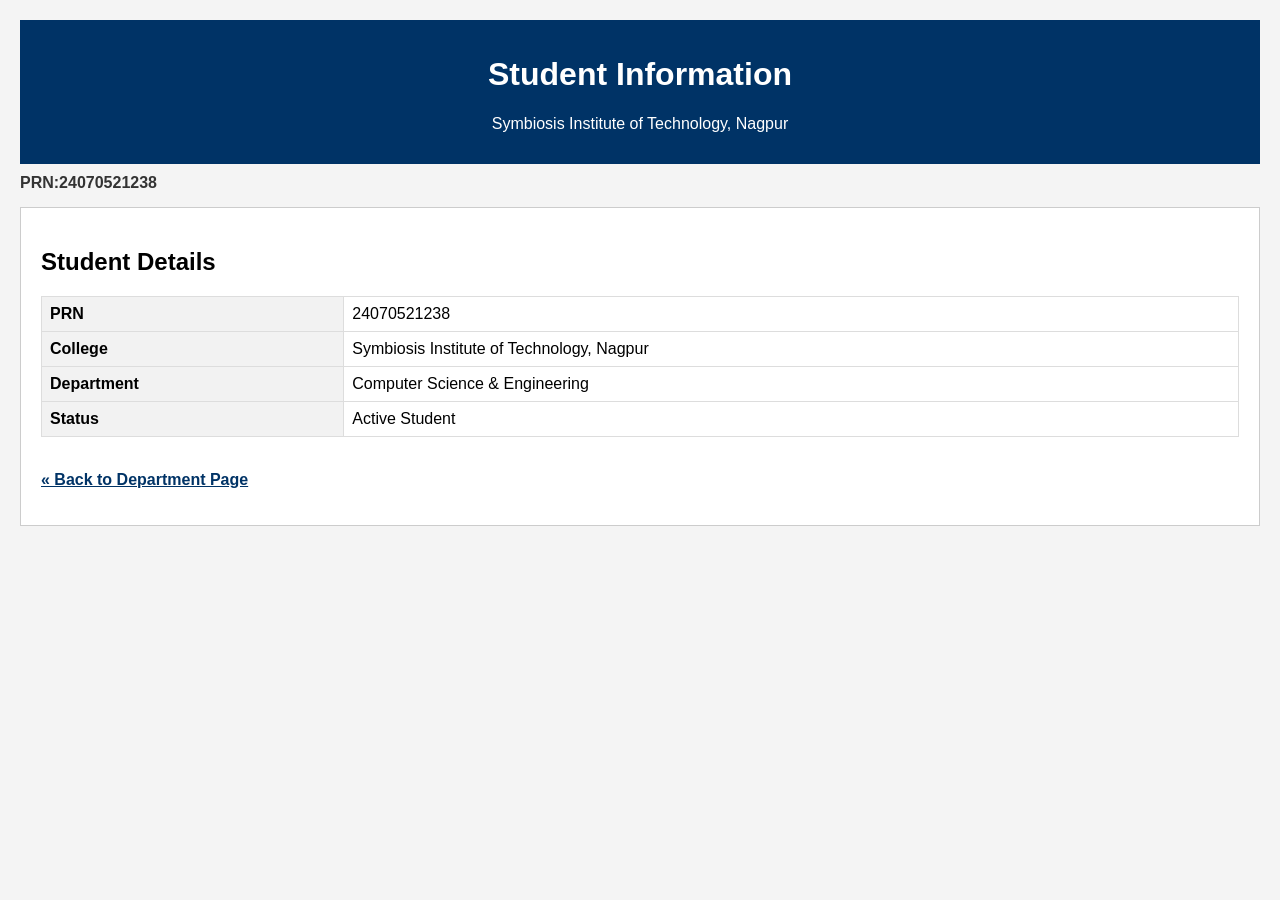
<file: 24070521238/casestudy/cs1/student_info.html>
<!DOCTYPE html>
<html lang="en">
<head>
    <meta charset="UTF-8">
    <title>Student Information - SIT Nagpur</title>
    <style>
        body {
            font-family: Arial, sans-serif;
            margin: 20px;
            background-color: #f4f4f4;
        }
        .header {
            background-color: #003366;
            color: white;
            padding: 15px;
            text-align: center;
        }
        .prn {
            font-size: 16px;
            font-weight: bold;
            color: #333;
            margin: 10px 0;
        }
        .content {
            background: white;
            padding: 20px;
            margin-top: 15px;
            border: 1px solid #ccc;
        }
        table {
            width: 100%;
            border-collapse: collapse;
            margin-top: 10px;
        }
        table, th, td {
            border: 1px solid #ddd;
            padding: 8px;
            text-align: left;
        }
        th {
            background-color: #f2f2f2;
        }
        a {
            color: #003366;
            font-weight: bold;
        }
    </style>
</head>
<body>

    <div class="header">
        <h1>Student Information</h1>
        <p>Symbiosis Institute of Technology, Nagpur</p>
    </div>

    <div class="prn">PRN:24070521238</div>

    <div class="content">
        <h2>Student Details</h2>
        <table>
            <tr>
                <th>PRN</th>
                <td>24070521238</td>
            </tr>
            <tr>
                <th>College</th>
                <td>Symbiosis Institute of Technology, Nagpur</td>
            </tr>
            <tr>
                <th>Department</th>
                <td>Computer Science & Engineering</td>
            </tr>
            <tr>
                <th>Status</th>
                <td>Active Student</td>
            </tr>
        </table>

        <br>
        <p><a href="index.html">&laquo; Back to Department Page</a></p>
    </div>

</body>
</html>
</file>
